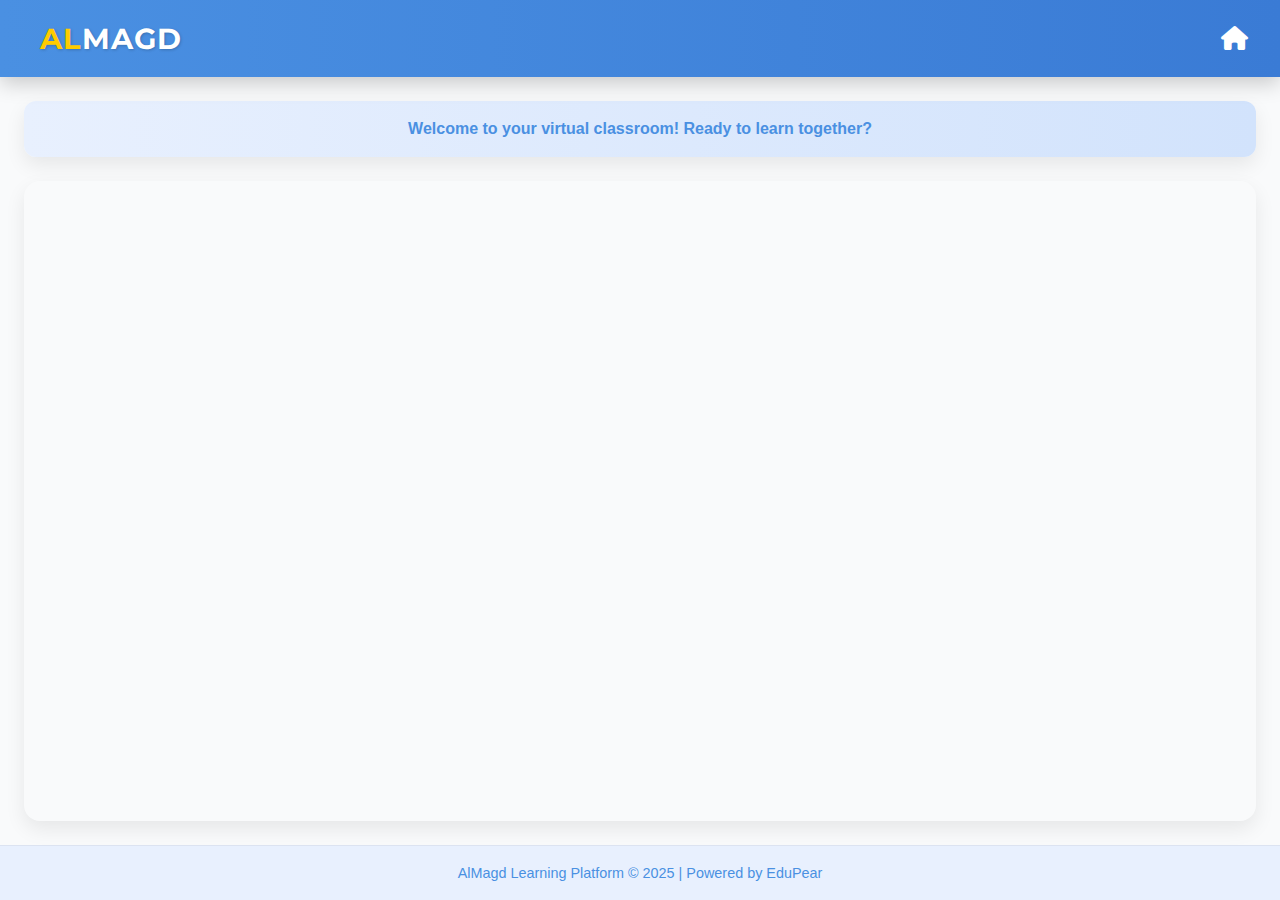
<file: live.html>
<!DOCTYPE html>
<html lang="en">
  <head>
    <meta charset="UTF-8">
    <meta name="viewport" content="width=device-width, initial-scale=1.0">
    <script src='https://8x8.vc/vpaas-magic-cookie-cd5d26f56f144b1b98a592ee6ceb3299/external_api.js' async></script>
    <link rel="stylesheet" href="https://cdnjs.cloudflare.com/ajax/libs/font-awesome/6.5.1/css/all.min.css">
    <link rel="preconnect" href="https://fonts.googleapis.com">
    <link rel="preconnect" href="https://fonts.gstatic.com" crossorigin>
    <link href="https://fonts.googleapis.com/css2?family=Montserrat:wght@700&display=swap" rel="stylesheet">
    <style>
      :root {
        --primary-color: #4a90e2;
        --secondary-color: #3a7bd5;
        --accent-color: #e8f0fe;
        --text-color: #333;
        --light-text: #fff;
        --background-color: #f9fafb;
        --card-shadow: 0 8px 20px rgba(0, 0, 0, 0.08);
        --transition: all 0.3s ease;
      }
      
      * {
        margin: 0;
        padding: 0;
        box-sizing: border-box;
      }
      
      html, body { 
        height: 100%; 
        font-family: 'Segoe UI', Roboto, 'Helvetica Neue', Arial, sans-serif;
        background-color: var(--background-color);
        color: var(--text-color);
      }
      
      body {
        display: flex;
        flex-direction: column;
        overflow-x: hidden;
      }
      
      .navbar {
        background: linear-gradient(90deg, var(--primary-color), var(--secondary-color));
        padding: 1rem 2rem;
        display: flex;
        align-items: center;
        justify-content: space-between;
        box-shadow: 0 4px 15px rgba(0, 0, 0, 0.15);
        position: sticky;
        top: 0;
        z-index: 100;
        transition: all 0.4s ease;
      }
      
      .navbar:hover {
        box-shadow: 0 6px 20px rgba(0, 0, 0, 0.2);
      }

      .nav-left {
        display: flex;
        align-items: center;
        gap: 1.5rem;
      }
      
      .back-button {
        background: rgba(255, 255, 255, 0.2);
        border: none;
        color: var(--light-text);
        cursor: pointer;
        padding: 0.6rem 1.2rem;
        border-radius: 50px;
        transition: var(--transition);
        display: flex;
        align-items: center;
        gap: 8px;
        font-weight: 600;
        letter-spacing: 0.5px;
        backdrop-filter: blur(5px);
      }
      
      .back-button:hover {
        background: rgba(255, 255, 255, 0.3);
        transform: translateX(-5px);
        box-shadow: 0 5px 15px rgba(0, 0, 0, 0.1);
      }
      
      .back-button i {
        transition: transform 0.3s ease;
      }
      
      .back-button:hover i {
        transform: translateX(-3px);
      }
      
      .navbar-brand {
        font-family: 'Montserrat', sans-serif;
        font-size: 1.8rem;
        font-weight: bold;
        text-decoration: none;
        position: relative;
        padding: 0.3rem 0.5rem;
        text-shadow: 1px 1px 3px rgba(0, 0, 0, 0.2);
        letter-spacing: 1px;
        transition: all 0.3s ease;
      }
      
      .brand-al {
        color: #ffcc00;
      }
      
      .brand-magd {
        color: var(--light-text);
      }

      .navbar-brand:hover {
        transform: scale(1.05);
      }

      .navbar-brand::after {
        content: '';
        position: absolute;
        bottom: -2px;
        left: 0;
        width: 0;
        height: 2px;
        background: var(--light-text);
        border-radius: 2px;
        transition: width 0.3s ease;
      }
      
      .navbar-brand:hover::after {
        width: 100%;
      }
      
      .welcome-banner {
        background: linear-gradient(to right, #e8f0fe, #d2e3fc);
        padding: 1.2rem 2rem;
        color: var(--primary-color);
        font-weight: 600;
        text-align: center;
        border-radius: 12px;
        box-shadow: var(--card-shadow);
        margin: 1.5rem;
        animation: fadeIn 0.8s ease-out;
      }
      
      @keyframes fadeIn {
        from { opacity: 0; transform: translateY(-10px); }
        to { opacity: 1; transform: translateY(0); }
      }
      
      #jaas-container {
        flex: 1;
        margin: 0 1.5rem 1.5rem;
        border-radius: 16px;
        box-shadow: var(--card-shadow);
        overflow: hidden;
        transition: var(--transition);
        min-height: 500px;
      }
      
      .footer {
        text-align: center;
        padding: 1.2rem;
        background-color: var(--accent-color);
        color: var(--primary-color);
        font-size: 0.9rem;
        border-top: 1px solid rgba(0, 0, 0, 0.05);
      }
    </style>
    <script type="text/javascript">
      window.onload = () => {
        const api = new JitsiMeetExternalAPI("8x8.vc", {
          roomName: "vpaas-magic-cookie-cd5d26f56f144b1b98a592ee6ceb3299/SampleAppCognitiveFestivalsAverageAccordingly",
          parentNode: document.querySelector('#jaas-container')
        });
      }
    </script>
    <title>AlMagd Learning Platform</title>
    <link rel="icon" href="favicon.ico" type="image/x-icon">
  </head>
  <body>
    <nav class="navbar">
      <div class="nav-left">
        <span class="navbar-brand"><span class="brand-al">AL</span><span class="brand-magd">MAGD</span></span>
      </div>
      <div class="nav-right">
        <a href="/" style="color: white; text-decoration: none;">
          <i class="fas fa-home" style="font-size: 1.5rem; cursor: pointer;"></i>
        </a>
      </div>
    </nav>
    <div class="welcome-banner">
      Welcome to your virtual classroom! Ready to learn together?
    </div>
    <div id="jaas-container"></div>
    <div class="footer">
      AlMagd Learning Platform © 2025 | Powered by EduPear
    </div>
  </body>
</html>
</file>
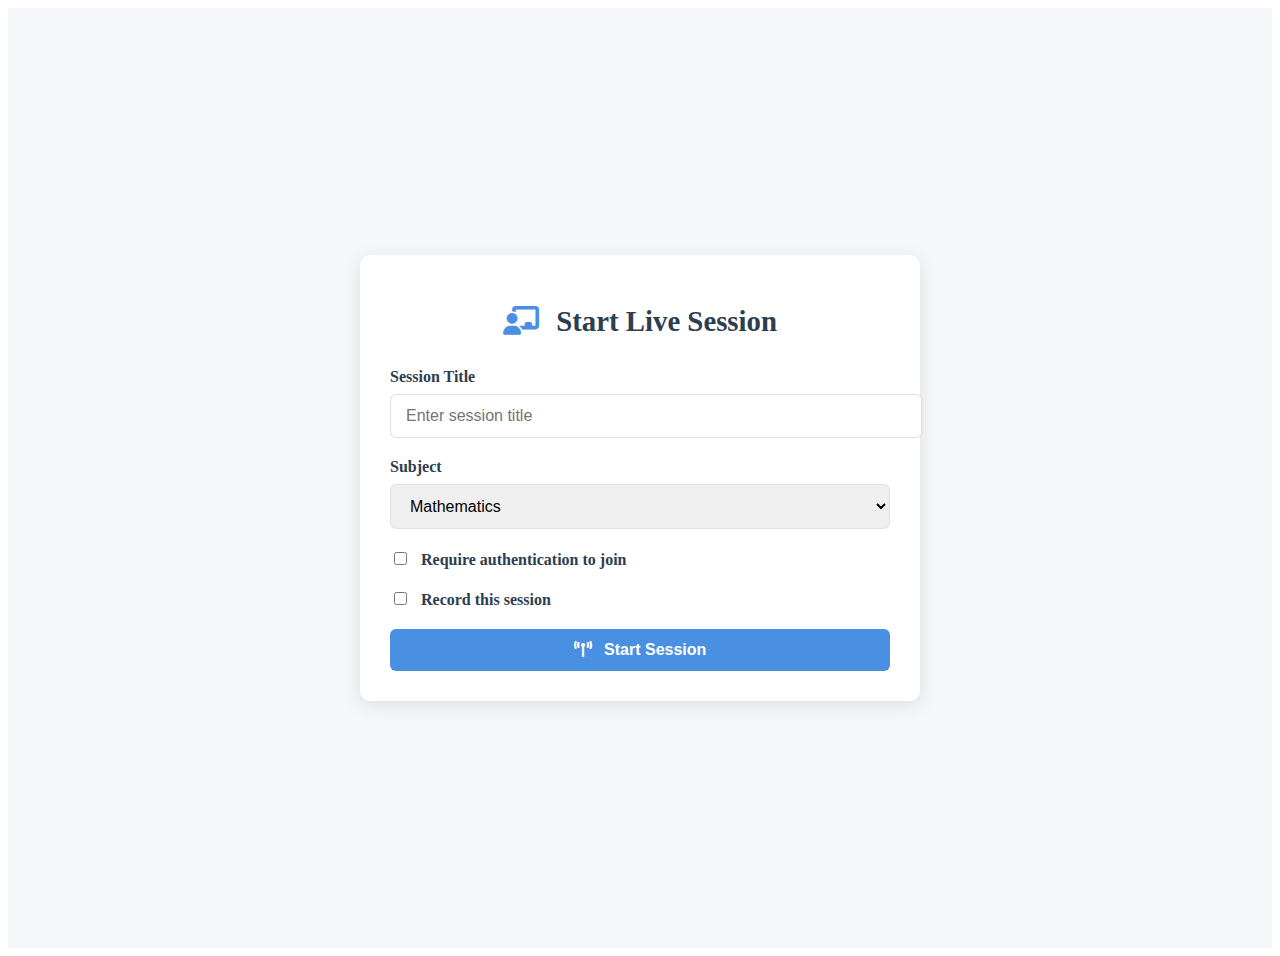
<file: start-live.html>
<!DOCTYPE html>
<html lang="en">
<head>
    <meta charset="UTF-8">
    <meta name="viewport" content="width=device-width, initial-scale=1.0">
    <title>Start Live Session</title>
    <link rel="stylesheet" href="https://cdnjs.cloudflare.com/ajax/libs/font-awesome/6.5.1/css/all.min.css">
    <link rel="stylesheet" href="style/start-live.css">
</head>
<body>
    <div class="start-live-container">
        <div class="start-live-card">
            <h1><i class="fas fa-chalkboard-teacher"></i> Start Live Session</h1>
            
            <div class="form-group">
                <label for="session-title">Session Title</label>
                <input type="text" id="session-title" placeholder="Enter session title">
            </div>
            
            <div class="form-group">
                <label for="session-subject">Subject</label>
                <select id="session-subject">
                    <option value="math">Mathematics</option>
                    <option value="science">Science</option>
                    <option value="english">English</option>
                    <option value="history">History</option>
                </select>
            </div>
            
            <div class="form-group">
                <label>
                    <input type="checkbox" id="require-auth"> 
                    Require authentication to join
                </label>
            </div>
            
            <div class="form-group">
                <label>
                    <input type="checkbox" id="record-session"> 
                    Record this session
                </label>
            </div>
            
            <button id="start-session-btn" class="primary-btn">
                <i class="fas fa-broadcast-tower"></i> Start Session
            </button>
        </div>
    </div>

    <script>
        document.getElementById('start-session-btn').addEventListener('click', function() {
            const title = document.getElementById('session-title').value;
            const subject = document.getElementById('session-subject').value;
            const requireAuth = document.getElementById('require-auth').checked;
            const recordSession = document.getElementById('record-session').checked;
            
            if (!title) {
                alert('Please enter a session title');
                return;
            }
            
            // Generate random session code (6 characters)
            const sessionCode = Math.random().toString(36).substring(2, 8).toUpperCase();
            
            // Store session info
            localStorage.setItem('currentSession', JSON.stringify({
                title,
                subject,
                code: sessionCode,
                requireAuth,
                recordSession,
                isHost: true
            }));
            
            // Redirect to live session
            window.location.href = 'live.html';
        });
    </script>
</body>
</html>
</file>
<file: style/start-live.css>
.start-live-container {
    display: flex;
    justify-content: center;
    align-items: center;
    min-height: 100vh;
    background-color: #f5f7fa;
    padding: 20px;
}

.start-live-card {
    background: white;
    border-radius: 10px;
    box-shadow: 0 4px 20px rgba(0, 0, 0, 0.1);
    padding: 30px;
    width: 100%;
    max-width: 500px;
}

.start-live-card h1 {
    color: #2c3e50;
    text-align: center;
    margin-bottom: 30px;
    font-size: 1.8rem;
}

.start-live-card h1 i {
    margin-right: 10px;
    color: #4a90e2;
}

.form-group {
    margin-bottom: 20px;
}

.form-group label {
    display: block;
    margin-bottom: 8px;
    font-weight: 600;
    color: #2c3e50;
}

.form-group input,
.form-group select {
    width: 100%;
    padding: 12px 15px;
    border: 1px solid #e0e0e0;
    border-radius: 6px;
    font-size: 1rem;
    transition: border-color 0.3s;
}

.form-group input:focus,
.form-group select:focus {
    outline: none;
    border-color: #4a90e2;
}

.form-group input[type="checkbox"] {
    width: auto;
    margin-right: 10px;
}

.primary-btn {
    background-color: #4a90e2;
    color: white;
    border: none;
    padding: 12px 20px;
    border-radius: 6px;
    font-size: 1rem;
    font-weight: 600;
    cursor: pointer;
    width: 100%;
    transition: background-color 0.3s;
}

.primary-btn:hover {
    background-color: #3a7bd5;
}

.primary-btn i {
    margin-right: 8px;
}
</file>
